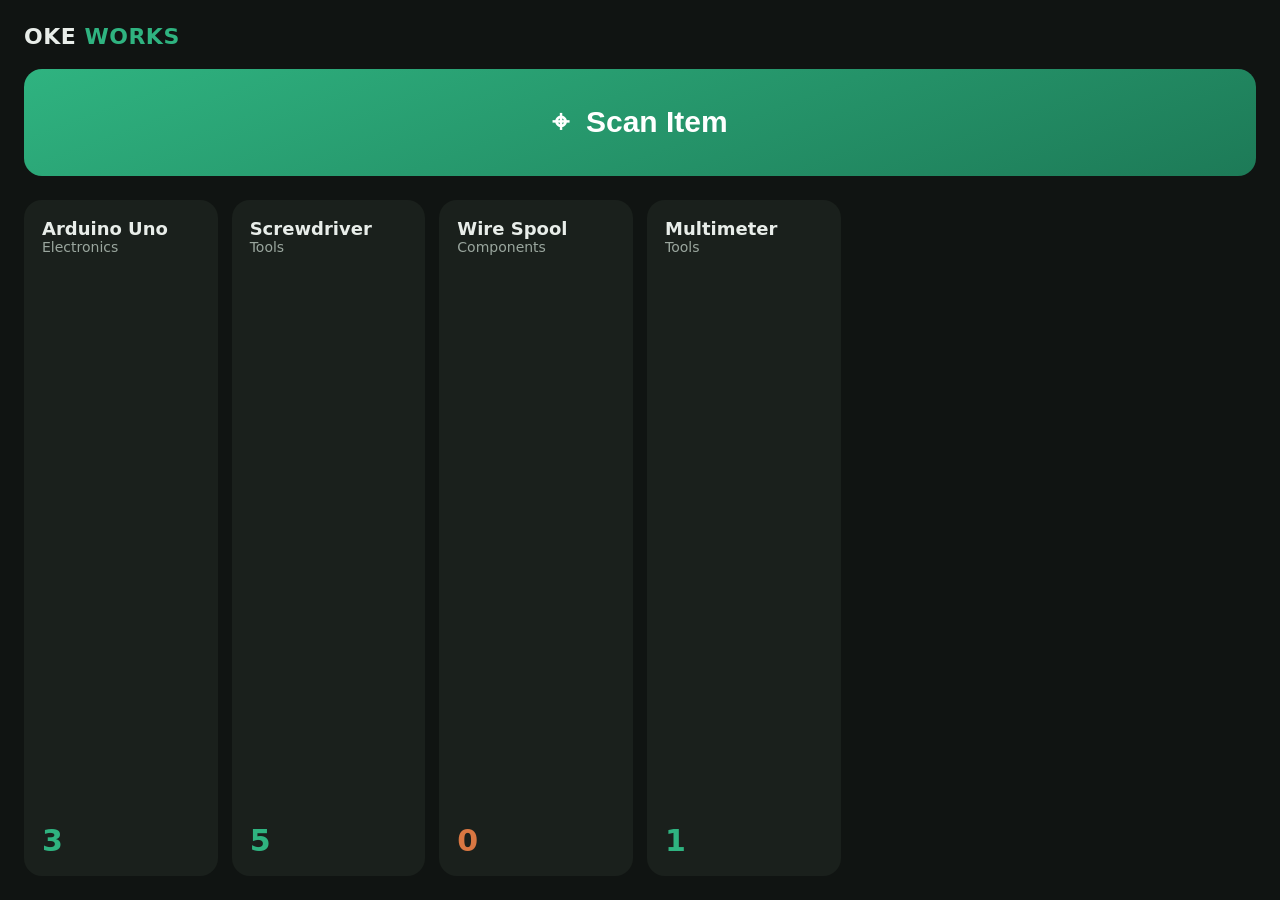
<file: templates/kiosk.html>
<!DOCTYPE html>
<html lang="en">
<head>
<meta charset="UTF-8">
<meta name="viewport" content="width=device-width, initial-scale=1.0, user-scalable=no">
<title>Oke Works — Kiosk</title>
<style>
  /* ============================================================
     DESIGN TOKENS
     ============================================================ */
  :root {
    --bg: #101412;
    --surface: #1a201c;
    --surface-2: #242c27;
    --text: #e8ede9;
    --text-dim: #9aa69e;
    --accent: #2fb380;
    --accent-dark: #1d7a57;
    --warn: #d97742;
    --radius: 18px;
  }

  * { box-sizing: border-box; margin: 0; padding: 0; -webkit-tap-highlight-color: transparent; }
  html, body { height: 100%; }
  body {
    background: var(--bg);
    color: var(--text);
    font-family: system-ui, -apple-system, "Segoe UI", sans-serif;
    overflow: hidden;
    user-select: none;
  }

  /* ============================================================
     SCREEN SYSTEM — one .screen visible at a time
     ============================================================ */
  .screen {
    display: none;
    height: 100vh;
    flex-direction: column;
    padding: 24px;
  }
  .screen.active { display: flex; }

  .center-stage {
    flex: 1; display: flex; flex-direction: column;
    align-items: center; justify-content: center; gap: 24px; text-align: center;
  }
  .stage-title { font-size: 28px; font-weight: 700; }
  .stage-sub { font-size: 17px; color: var(--text-dim); }

  /* ============================================================
     HEADER (home screen)
     ============================================================ */
  header {
    display: flex; justify-content: space-between; align-items: center;
    margin-bottom: 20px;
  }
  .brand { font-size: 22px; font-weight: 700; letter-spacing: 0.5px; }
  .brand span { color: var(--accent); }
  .clock { font-size: 18px; color: var(--text-dim); font-variant-numeric: tabular-nums; }

  /* ============================================================
     HOME — scan button + inventory grid
     ============================================================ */
  .scan-btn {
    width: 100%;
    padding: 36px;
    font-size: 30px;
    font-weight: 700;
    color: #fff;
    background: linear-gradient(160deg, var(--accent), var(--accent-dark));
    border: none;
    border-radius: var(--radius);
    cursor: pointer;
    margin-bottom: 24px;
  }
  .scan-btn:active { transform: scale(0.98); }

  .grid {
    display: grid;
    grid-template-columns: repeat(auto-fill, minmax(180px, 1fr));
    gap: 14px;
    overflow-y: auto;
    flex: 1;
  }
  .item-card {
    background: var(--surface);
    border-radius: var(--radius);
    padding: 18px;
    min-height: 110px;
    display: flex; flex-direction: column; justify-content: space-between;
  }
  .item-name { font-size: 18px; font-weight: 600; }
  .item-meta { font-size: 14px; color: var(--text-dim); }
  .item-qty { font-size: 30px; font-weight: 700; color: var(--accent); }
  .item-qty.zero { color: var(--warn); }

  /* ============================================================
     SCANNING — live camera frame
     ============================================================ */
  .camera-frame {
    width: min(70vw, 420px); aspect-ratio: 4/3;
    background: var(--surface-2);
    border: 3px dashed var(--accent);
    border-radius: var(--radius);
    display: flex; align-items: center; justify-content: center;
    color: var(--text-dim); font-size: 17px;
  }
  .pulse { animation: pulse 1.6s infinite; }
  @keyframes pulse { 50% { border-color: var(--accent-dark); } }

  /* ============================================================
     RESULT — recognized item + check in/out
     ============================================================ */
  .result-card {
    background: var(--surface);
    border-radius: var(--radius);
    padding: 32px 40px;
    text-align: center;
  }
  .result-name { font-size: 34px; font-weight: 700; margin-bottom: 6px; }
  .result-conf { font-size: 15px; color: var(--text-dim); margin-bottom: 4px; }

  .action-row { display: flex; gap: 16px; width: min(80vw, 520px); }
  .action-btn {
    flex: 1; padding: 30px 0;
    font-size: 24px; font-weight: 700;
    border: none; border-radius: var(--radius); cursor: pointer; color: #fff;
  }
  .action-btn:active { transform: scale(0.97); }
  .btn-in  { background: var(--accent-dark); }
  .btn-out { background: var(--warn); }
  .btn-ghost {
    background: transparent; border: 2px solid var(--surface-2);
    color: var(--text-dim); font-size: 17px; padding: 14px 28px;
    border-radius: var(--radius); cursor: pointer;
  }

  /* ============================================================
     CONFIRMED — checkmark + auto-return
     ============================================================ */
  .check {
    width: 110px; height: 110px; border-radius: 50%;
    background: var(--accent);
    display: flex; align-items: center; justify-content: center;
    font-size: 56px; color: #fff;
  }

  /* ============================================================
     ENROLLMENT — progress ring, capture strip, hints
     ============================================================ */
  .ring-wrap { position: relative; width: min(64vw, 380px); aspect-ratio: 1; }
  .ring-wrap svg { position: absolute; inset: 0; width: 100%; height: 100%; }
  .ring-seg { stroke: var(--surface-2); stroke-width: 10; fill: none; stroke-linecap: round; }
  .ring-seg.filled { stroke: var(--accent); }

  .ring-cam {
    position: absolute; inset: 12%;
    background: var(--surface-2);
    border-radius: 50%;
    display: flex; align-items: center; justify-content: center;
    color: var(--text-dim); font-size: 15px; overflow: hidden;
  }
  .ring-cam.flash { animation: flash 0.35s; }
  @keyframes flash { 0% { box-shadow: 0 0 0 6px var(--accent) inset; } 100% { box-shadow: none; } }

  .capture-strip { display: flex; gap: 8px; min-height: 56px; }
  .capture-thumb {
    width: 56px; height: 56px; border-radius: 10px;
    background: var(--surface-2);
    border: 2px solid var(--accent);
    display: flex; align-items: center; justify-content: center;
    font-size: 11px; color: var(--text-dim);
  }

  .hint-chip {
    background: var(--surface); border: 1px solid var(--accent);
    color: var(--accent); padding: 10px 22px; border-radius: 30px;
    font-size: 16px; display: none;
  }
  .hint-chip.show { display: block; }

  /* ============================================================
     NAMING — voice-first input + category chips
     ============================================================ */
  .name-input {
    width: min(80vw, 480px); padding: 22px;
    font-size: 24px; text-align: center;
    background: var(--surface); color: var(--text);
    border: 2px solid var(--surface-2); border-radius: var(--radius);
  }
  .name-input:focus { outline: none; border-color: var(--accent); }

  .chip-row { display: flex; gap: 12px; flex-wrap: wrap; justify-content: center; }
  .cat-chip {
    padding: 16px 28px; font-size: 18px; border-radius: 30px;
    background: var(--surface); color: var(--text-dim);
    border: 2px solid var(--surface-2); cursor: pointer;
  }
  .cat-chip.selected { border-color: var(--accent); color: var(--accent); font-weight: 700; }
  .cat-chip .badge { font-size: 11px; color: var(--accent); display: block; }

  .voice-btn {
    width: 84px; height: 84px; border-radius: 50%;
    border: none; background: var(--accent); color: #fff;
    font-size: 34px; cursor: pointer;
  }
  .voice-btn:active { transform: scale(0.94); }
</style>
</head>
<body>

<!-- ============================================================
     HOME
     ============================================================ -->
<div class="screen active" id="home">
  <header>
    <div class="brand">OKE <span>WORKS</span></div>
    <div class="clock" id="clock"></div>
  </header>
  <button class="scan-btn" onclick="go('scanning')">⌖ &nbsp;Scan Item</button>
  <div class="grid" id="inventory"></div>
</div>

<!-- ============================================================
     SCANNING
     ============================================================ -->
<div class="screen" id="scanning">
  <div class="center-stage">
    <div class="stage-title">Show me an item</div>
    <div class="camera-frame pulse">live camera feed</div>
    <div class="stage-sub">Hold it steady in the frame</div>
    <button class="btn-ghost" onclick="go('home')">Cancel</button>
  </div>
</div>

<!-- ============================================================
     RESULT — item recognized
     ============================================================ -->
<div class="screen" id="result">
  <div class="center-stage">
    <div class="result-card">
      <div class="result-name" id="resultName">Arduino Uno</div>
      <div class="result-conf" id="resultConf">match 0.93 · Electronics</div>
      <div class="result-conf" id="resultQty">3 in storage</div>
    </div>
    <div class="action-row">
      <button class="action-btn btn-in"  onclick="confirmAction('in')">Check In</button>
      <button class="action-btn btn-out" onclick="confirmAction('out')">Check Out</button>
    </div>
    <button class="btn-ghost" onclick="go('home')">Cancel</button>
  </div>
</div>

<!-- ============================================================
     UNKNOWN — item not recognized
     ============================================================ -->
<div class="screen" id="unknown">
  <div class="center-stage">
    <div class="stage-title">I don't recognize this</div>
    <div class="stage-sub">best match 0.54 — below threshold</div>
    <div class="action-row">
      <button class="action-btn btn-in" onclick="startEnrollment()">Enroll It</button>
      <button class="action-btn" style="background:var(--surface-2)" onclick="go('home')">Cancel</button>
    </div>
  </div>
</div>

<!-- ============================================================
     ENROLLMENT — multi-angle capture
     ============================================================ -->
<div class="screen" id="enroll">
  <div class="center-stage">
    <div class="stage-title">Slowly rotate the item</div>
    <div class="ring-wrap">
      <svg viewBox="0 0 200 200" id="ringSvg"></svg>
      <div class="ring-cam" id="ringCam">live camera</div>
    </div>
    <div class="stage-sub" id="enrollStatus">Hold steady...</div>
    <div class="hint-chip" id="hintChip">Try showing me the top</div>
    <div class="capture-strip" id="captureStrip"></div>
    <button class="btn-ghost" onclick="go('home')">Cancel</button>
  </div>
</div>

<!-- ============================================================
     NAMING — voice-first item naming
     ============================================================ -->
<div class="screen" id="naming">
  <div class="center-stage">
    <div class="stage-title">What is this item?</div>
    <button class="voice-btn" onclick="fakeVoice()" title="Say the name">🎤</button>
    <input class="name-input" id="itemName" placeholder="or tap to type..." />
    <div class="stage-sub">Category</div>
    <div class="chip-row" id="catChips"></div>
    <div class="action-row">
      <button class="action-btn btn-in" onclick="saveEnrollment()">Save Item</button>
    </div>
  </div>
</div>

<!-- ============================================================
     CONFIRMED — success + auto-return home
     ============================================================ -->
<div class="screen" id="confirmed">
  <div class="center-stage">
    <div class="check">✓</div>
    <div class="stage-title" id="confirmMsg">Checked out</div>
    <div class="stage-sub" id="confirmSub">Arduino Uno · 2 remaining</div>
  </div>
</div>

<script>
/* ============================================================
   PLACEHOLDER DATA
   Replace with fetch('/api/inventory') when the backend is ready
   ============================================================ */
const ITEMS = [
  { name: "Arduino Uno", qty: 3, category: "Electronics" },
  { name: "Screwdriver", qty: 5, category: "Tools" },
  { name: "Wire Spool",  qty: 0, category: "Components" },
  { name: "Multimeter",  qty: 1, category: "Tools" },
];

const CATEGORIES = ["Electronics", "Tools", "Components", "Other"];
const SEGMENTS = 8;            // number of diverse views to capture
const CAPTURE_INTERVAL = 1800; // ms between capture attempts (sim of embed latency)

/* ============================================================
   SCREEN NAVIGATION
   ============================================================ */
function go(id) {
  document.querySelectorAll(".screen").forEach(s => s.classList.remove("active"));
  document.getElementById(id).classList.add("active");
  if (id === "scanning") setTimeout(fakeDetection, 2500); // simulate scan latency
}

/* Simulated scan result — 50/50 known vs unknown so both paths get exercised.
   Real version: detect -> crop -> embed -> match against catalog,
   route on match score vs threshold (~0.75 from the Day 10 experiment). */
function fakeDetection() {
  if (!document.getElementById("scanning").classList.contains("active")) return;
  Math.random() < 0.5 ? go("result") : go("unknown");
}

/* ============================================================
   CHECK IN / CHECK OUT
   ============================================================ */
function confirmAction(direction) {
  const verb = direction === "in" ? "Checked in" : "Checked out";
  const name = document.getElementById("resultName").textContent;
  document.getElementById("confirmMsg").textContent = verb;
  document.getElementById("confirmSub").textContent = `${name}`;
  // hook: call /checkin or /checkout endpoint + TTS confirmation here
  go("confirmed");
  setTimeout(() => go("home"), 4000); // kiosk auto-resets
}

/* ============================================================
   ENROLLMENT — progress ring + diversity-check simulation
   ============================================================ */
let captured = 0, rejects = 0, enrollTimer = null;
let selectedCat = "Electronics"; // pretend zero-shot CLIP suggested this

function buildRing() {
  const svg = document.getElementById("ringSvg");
  svg.innerHTML = "";
  const r = 92, cx = 100, cy = 100, gap = 6; // degrees of gap between segments
  const span = 360 / SEGMENTS - gap;
  for (let i = 0; i < SEGMENTS; i++) {
    const start = (i * 360 / SEGMENTS - 90 + gap / 2) * Math.PI / 180;
    const end   = start + span * Math.PI / 180;
    const x1 = cx + r * Math.cos(start), y1 = cy + r * Math.sin(start);
    const x2 = cx + r * Math.cos(end),   y2 = cy + r * Math.sin(end);
    const path = document.createElementNS("http://www.w3.org/2000/svg", "path");
    path.setAttribute("d", `M ${x1} ${y1} A ${r} ${r} 0 0 1 ${x2} ${y2}`);
    path.setAttribute("class", "ring-seg");
    path.id = `seg${i}`;
    svg.appendChild(path);
  }
}

function startEnrollment() {
  captured = 0; rejects = 0;
  buildRing();
  document.getElementById("captureStrip").innerHTML = "";
  document.getElementById("hintChip").classList.remove("show");
  setStatus("Hold steady...");
  go("enroll");
  enrollTimer = setInterval(attemptCapture, CAPTURE_INTERVAL);
}

function setStatus(msg) {
  document.getElementById("enrollStatus").textContent = msg;
}

/* Each tick simulates one capture attempt.
   Real version:
     1. stability check (frame difference below threshold)
     2. YOLO crop -> CLIP embedding
     3. diversity check: max cosine sim vs this session's captures
        > 0.92  -> reject ("looks the same")
        <= 0.92 -> accept (store embedding, fill segment)        */
function attemptCapture() {
  if (!document.getElementById("enroll").classList.contains("active")) {
    clearInterval(enrollTimer);
    return;
  }

  if (Math.random() < 0.65) {
    // --- accepted: new diverse view ---
    rejects = 0;
    document.getElementById("hintChip").classList.remove("show");
    document.getElementById(`seg${captured}`).classList.add("filled");
    captured++;

    // capture flash on the camera circle
    const cam = document.getElementById("ringCam");
    cam.classList.remove("flash"); void cam.offsetWidth; cam.classList.add("flash");

    // add a thumbnail to the strip (real version: the actual crop image)
    const thumb = document.createElement("div");
    thumb.className = "capture-thumb";
    thumb.textContent = `#${captured}`;
    document.getElementById("captureStrip").appendChild(thumb);

    setStatus(captured < SEGMENTS ? "Got it — keep rotating" : "All angles captured!");
    // hook: play tick sound here

    if (captured === SEGMENTS) {
      clearInterval(enrollTimer);
      setTimeout(showNaming, 1200);
    }
  } else {
    // --- rejected: too similar to an existing capture ---
    rejects++;
    setStatus("Looks the same — rotate a bit more");
    if (rejects >= 2) document.getElementById("hintChip").classList.add("show");
  }
}

/* ============================================================
   NAMING
   ============================================================ */
function showNaming() {
  const row = document.getElementById("catChips");
  row.innerHTML = CATEGORIES.map(c => `
    <div class="cat-chip ${c === selectedCat ? "selected" : ""}" onclick="pickCat('${c}', this)">
      ${c}${c === selectedCat ? '<span class="badge">suggested</span>' : ""}
    </div>`).join("");
  document.getElementById("itemName").value = "";
  go("naming");
}

function pickCat(cat, el) {
  selectedCat = cat;
  document.querySelectorAll(".cat-chip").forEach(c => c.classList.remove("selected"));
  el.classList.add("selected");
  // note: "suggested" badge stays on the original suggestion only
}

function fakeVoice() {
  // hook: Whisper integration lands in Week 3 — record, transcribe, fill input
  const input = document.getElementById("itemName");
  input.placeholder = "Listening... (voice arrives in Week 3)";
  setTimeout(() => { input.placeholder = "or tap to type..."; }, 2000);
}

function saveEnrollment() {
  const name = document.getElementById("itemName").value.trim() || "New Item";
  document.getElementById("confirmMsg").textContent = "Enrolled!";
  document.getElementById("confirmSub").textContent =
    `${name} · ${selectedCat} · ${SEGMENTS} views captured`;
  // hook: POST embeddings + name + category to /api/enroll here
  go("confirmed");
  setTimeout(() => go("home"), 4000);
}

/* ============================================================
   HOME SCREEN RENDERING
   ============================================================ */
function renderInventory() {
  const grid = document.getElementById("inventory");
  grid.innerHTML = ITEMS.map(i => `
    <div class="item-card">
      <div>
        <div class="item-name">${i.name}</div>
        <div class="item-meta">${i.category}</div>
      </div>
      <div class="item-qty ${i.qty === 0 ? "zero" : ""}">${i.qty}</div>
    </div>`).join("");
}

setInterval(() => {
  document.getElementById("clock").textContent =
    new Date().toLocaleTimeString([], { hour: "2-digit", minute: "2-digit" });
}, 1000);

renderInventory();
</script>
</body>
</html>
</file>
